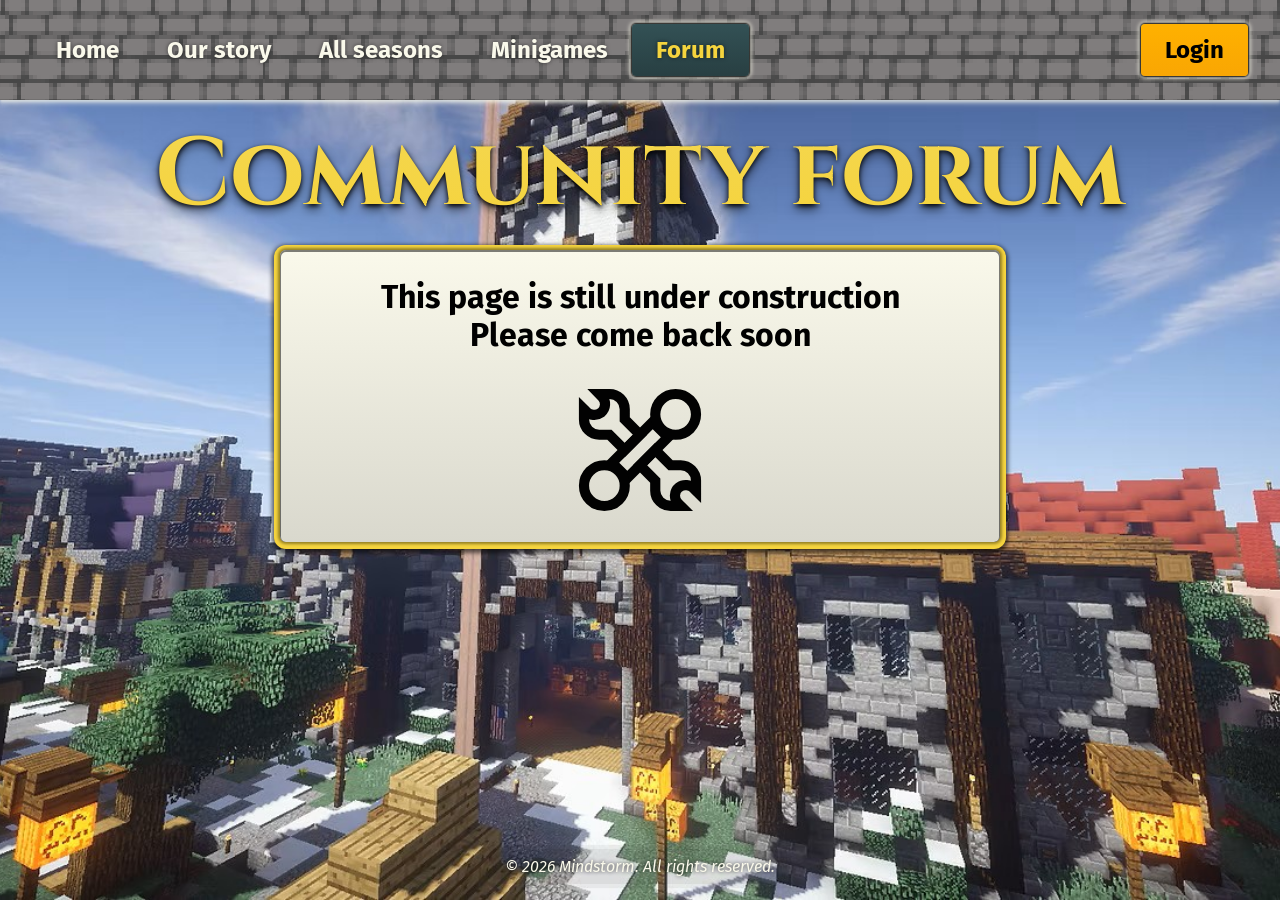
<file: frontend/forum.html>
<!DOCTYPE html>
<html lang="en" class="fira-sans-regular flexed fill_space column">

<!--******************************
 ***                           ***
 ***        FORUM PAGE         ***
 ***                           ***
 ***************************** -->

<!-- HEAD HEAD HEAD -->
  <head>

    <!-- Page title -->
    <title>Mindstorm | Forum</title>	

    <!-- Viewport / character encoding -->
    <meta charset="UTF-8">
    <meta name="viewport" content="width=device-width, initial-scale=1.0">

    <!-- Site author -->
    <meta name="author" content="DARKminerKS">

    <!-- favicon -->
    <link rel="icon" type="image/x-icon" href="images/favicon.ico">

    <!-- External stylesheets -->
    <link rel="stylesheet" href="style_main.css">
    <link rel="stylesheet" href="style_mobile.css">

    <!-- Imported fonts -->
    <!-- Press start 20 (Pixel Text) | Basic (Std text, thicker) | Mozilla text (basic text, thinner) | Story script (cursive-ish, nice look) -->
    <link rel="preconnect" href="https://fonts.googleapis.com">
    <link rel="preconnect" href="https://fonts.gstatic.com" crossorigin>
    <link href="https://fonts.googleapis.com/css2?family=Basic&family=Cinzel:wght@400..900&family=Fira+Sans:wght@100;400;700&family=Press+Start+2P&family=Story+Script&display=swap" rel="stylesheet">

  </head>
<!-- /HEAD /HEAD /HEAD -->

<!-- BODY BODY BODY --> 
  <body id="forum" class="flexed column fill_space"> <!-- ID'D -->

    <!-- BACKGROUND ELEMENTS -->
    <div id="page_bcg_1" class="page_background fill_space no_space"></div> <!-- starts visible --> <!-- ID'D -->
    <div id="page_bcg_2" class="page_background fill_space no_space"></div> <!-- starts hidden --> <!-- ID'D -->

    <!-- HEADER HEADER HEADER -->
    <header class="flexed">

      <!-- SERVER STATUS ICON | online = green circle | offline = red circle -->
      <p>Server Status <span id="server_status_icon"></span></p> <!-- ID'D -->

      <!-- NAV ELEMENT -->
      <nav>

        <!-- NAV BAR-->
        <ul id="navbar_list"> <!-- ID'D -->

        </ul>
        <!-- /NAV BAR -->

      </nav>
      <!-- /NAV ELEMENT -->

      <!-- NAV TITLE ELEMENT | Only visible UNDER 960px screen width -->
      <div class="nav_title yellow_gradient_txt centered column">
        <h1 class="no_space centered_text cinzel-bold">Mindstorm</h1>
        <h2 class="no_space centered_text">A minecraft community</h2>
      </div>

      <!-- NAV TOGGLE BUTTON | Only visible UNDER 960px screen width -->
      <button class="nav_toggle" aria-expanded="false" aria-controls="navbar_list">☰</button>

    </header>
    <!-- /HEADER /HEADER /HEADER -->


    <!-- MAIN MAIN MAIN -->
    <main class="flexed column flexStart_centered">


      <!-- MAIN TITLE ELEMENT -->
      <div class="main_title yellow_gradient_txt column flexed">
        <h1 class="no_space centered_text cinzel-bold">Community forum</h1>
      </div>   


      <!-- MAIN PAGE ELEMENT | CONTAINS FORUM STUFF -->
      <div class="wrapper_outer flexed centered column max_720" id="forum_wrapper_out">

        <p class="fira-sans-bold no_space">This page is still under construction<br>Please come back soon</p>
        
        <svg xmlns="http://www.w3.org/2000/svg" width="128px" height="128px" viewBox="0 0 24 24" id="Layer_1" data-name="Layer 1"><defs><style>.cls-1{fill:none;stroke:#020202;stroke-miterlimit:10;stroke-width:1.91px;}</style></defs><rect class="cls-1" x="6.6" y="9.98" width="10.8" height="4.05" transform="translate(-4.97 12) rotate(-45)"/><circle class="cls-1" cx="18.68" cy="5.32" r="3.82"/><circle class="cls-1" cx="5.32" cy="18.68" r="3.82"/><path class="cls-1" d="M12,9.14,9.14,12,6.27,9.14H4.36A2.87,2.87,0,0,1,1.5,6.27V4.36l.4.4A2.1,2.1,0,0,0,4.69,5a2,2,0,0,0,.15-3L4.36,1.5H6.27A2.87,2.87,0,0,1,9.14,4.36V6.27Z"/><path class="cls-1" d="M19.64,14.86a2.87,2.87,0,0,1,2.86,2.87v1.91l-.4-.4A2.1,2.1,0,0,0,19.31,19a2,2,0,0,0-.15,3l.48.48H17.73a2.87,2.87,0,0,1-2.87-2.86V17.73L12,14.86,14.86,12l2.87,2.86Z"/></svg>

      </div>


    </main>
    <!-- /MAIN /MAIN /MAIN -->



    <footer class="flexed centered offWhite_text">
      <p>© 2026 Mindstorm. All rights reserved.</p>
    </footer>

    <!-- ALL SCRIPTS -->
    <script type="module" src="script_main.js"></script>
    <script src="https://mcapi.us/scripts/minecraft.min.js"></script>

  </body>
<!-- /BODY /BODY /BODY -->

</html>
</file>
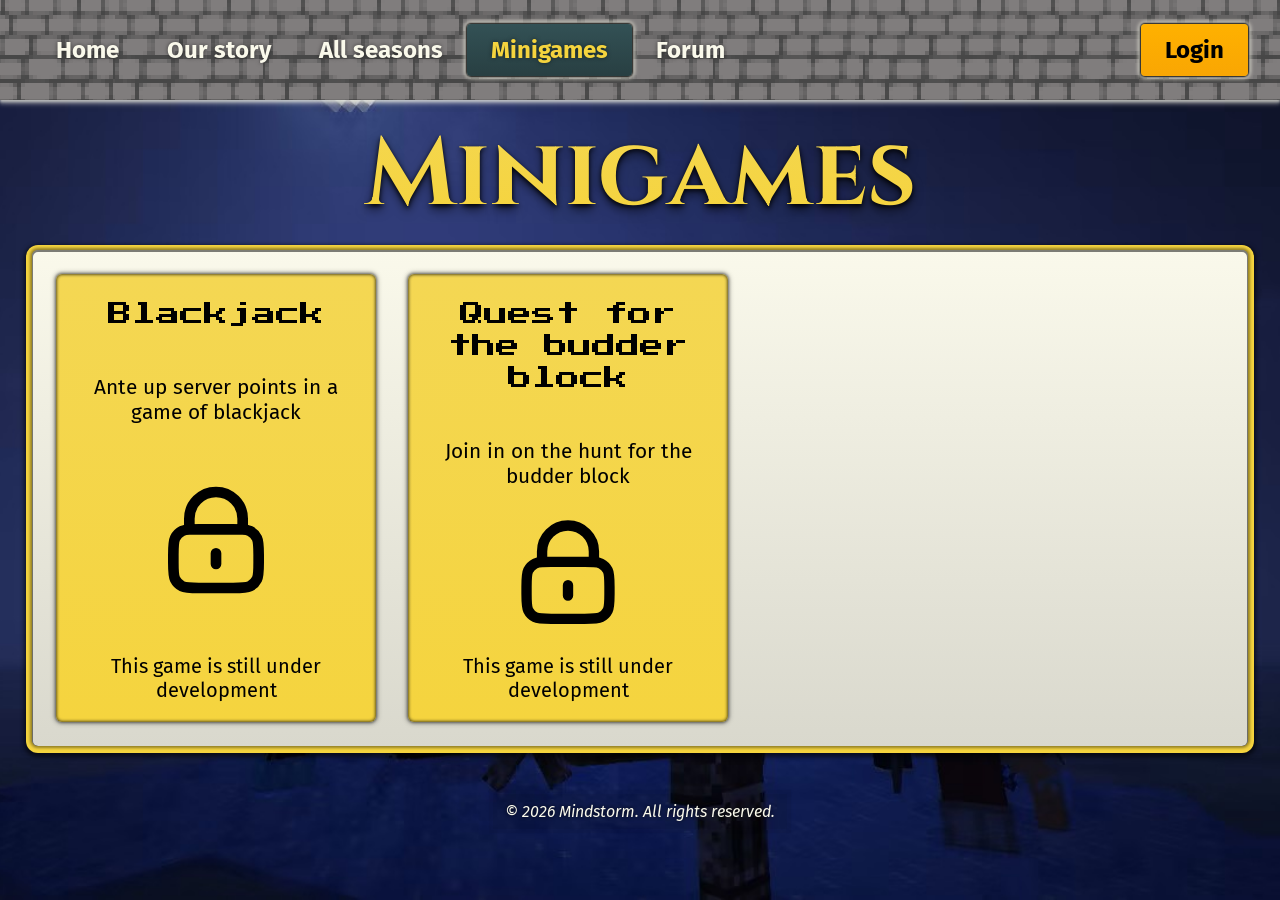
<file: frontend/games.html>
<!DOCTYPE html>
<html lang="en" class="fira-sans-regular flexed fill_space column">

<!--******************************
 ***                           ***
 ***      MINIGAMES PAGE       ***
 ***                           ***
 ***************************** -->

<!-- HEAD HEAD HEAD -->
  <head>

    <!-- Page title -->
    <title>Mindstorm | Minigames</title>	

    <!-- Viewport / character encoding -->
    <meta charset="UTF-8">
    <meta name="viewport" content="width=device-width, initial-scale=1.0">

    <!-- Site author -->
    <meta name="author" content="DARKminerKS">

    <!-- favicon -->
    <link rel="icon" type="image/x-icon" href="images/favicon.ico">

    <!-- External stylesheets -->
    <link rel="stylesheet" href="style_main.css">
    <link rel="stylesheet" href="style_mobile.css">

    <!-- Imported fonts -->
    <!-- Press start 20 (Pixel Text) | Basic (Std text, thicker) | Mozilla text (basic text, thinner) | Story script (cursive-ish, nice look) -->
    <link rel="preconnect" href="https://fonts.googleapis.com">
    <link rel="preconnect" href="https://fonts.gstatic.com" crossorigin>
    <link href="https://fonts.googleapis.com/css2?family=Basic&family=Cinzel:wght@400..900&family=Fira+Sans:wght@100;400;700&family=Press+Start+2P&family=Story+Script&display=swap" rel="stylesheet">

  </head>
<!-- /HEAD /HEAD /HEAD -->

<!-- BODY BODY BODY --> 
  <body id="games" class="flexed fill_space column"> <!-- ID'D -->

    <!-- BACKGROUND ELEMENTS -->
    <div id="page_bcg_1" class="page_background fill_space no_space"></div> <!-- starts visible --> <!-- ID'D -->
    <div id="page_bcg_2" class="page_background fill_space no_space"></div> <!-- starts hidden --> <!-- ID'D -->

    <!-- HEADER HEADER HEADER -->
    <header class="flexed">

      <!-- SERVER STATUS ICON | online = green circle | offline = red circle -->
      <p>Server Status <span id="server_status_icon"></span></p> <!-- ID'D -->

      <!-- NAV ELEMENT -->
      <nav>

        <!-- NAV BAR-->
        <ul id="navbar_list"> <!-- ID'D -->

        </ul>
        <!-- /NAV BAR -->

      </nav>
      <!-- /NAV ELEMENT -->

      <!-- NAV TITLE ELEMENT | Only visible UNDER 960px screen width -->
      <div class="nav_title yellow_gradient_txt centered column">
        <h1 class="no_space centered_text cinzel-bold">Mindstorm</h1>
        <h2 class="no_space centered_text">A minecraft community</h2>
      </div>

      <!-- NAV TOGGLE BUTTON | Only visible UNDER 960px screen width -->
      <button class="nav_toggle" aria-expanded="false" aria-controls="navbar_list">☰</button>

    </header>
    <!-- /HEADER /HEADER /HEADER -->


    <!-- MAIN MAIN MAIN -->
    <main class="flexed column">

      <!-- MAIN TITLE ELEMENT -->
      <div class="main_title yellow_gradient_txt column flexed">
        <h1 class="no_space centered_text cinzel-bold">Minigames</h1>
      </div>    

      <!-- MAIN PAGE ELEMENT | CONTAINS MINIGAMES -->
      <div class="wrapper_outer flexed flexStart_centered max_1280" id="games_list_wrapper">


      </div>


      <!-- GAME POPOUT WRAPPER -->
      <div id="game_popout_wrapper">

        <button id="close_minigame_button" type="button"></button>

      </div>



    </main>
    <!-- /MAIN /MAIN /MAIN -->



    <footer class="flexed centered offWhite_text">
      <p>© 2026 Mindstorm. All rights reserved.</p>
    </footer>

    <!-- ALL SCRIPTS -->
    <script type="module" src="script_main.js"></script>
    <script src="https://mcapi.us/scripts/minecraft.min.js"></script>
    <script type="module" src="script_minigames.js" defer></script>

  </body>
<!-- /BODY /BODY /BODY -->

</html>
</file>
<file: frontend/style_main.css>
/***********************************
***                              ***
***      MAIN STYLES SHEET       ***
***                              ***
***********************************/

  html, body {
    height: auto;

    overflow-x: hidden;
    overflow-y: auto;

    padding: 0;
    margin: 0;

    font-size: 1rem; /* overall default font size */
  }

  button {
    padding: 0;
    margin: 0;

    font: inherit;
    color: inherit;
  }

/*** END MAIN STYLES ***/

/****************************************************************************************************/

/************************************
***                               ***
***  *** BACKGROUND ELEMENTS ***  ***
***                               ***
************************************/

  /*** background element class ***/
  .page_background {
    position: fixed;
    top: 0;
    left: 0;

    overflow: hidden;

    background-position: center;
    background-repeat: no-repeat;
    background-size: cover;

    transition: opacity 1.5s ease;
  }
  #page_bcg_1 {
    z-index: -2;
    opacity: 1;
  }
  #page_bcg_2 {
    z-index: -1;
    opacity: 0;
  }
  /*** if a background is faded use this ***/
  .page_fader {
    background: rgba(0, 0, 0, 0.6);

    position: fixed;
    top: 0;
    left: 0;

    z-index: 400;

    overflow: hidden;
  }

/*** END BACKGROUND ELEMENTS ***/

/****************************************************************************************************/

/************************************
***                               ***
***    *** HEADER ELEMENTS ***    ***
***                               ***
************************************/

  /*** button to toggle the nav bar ***/
  .nav_toggle {
    display: none;
  }

  /*** title element wrapper on the nav bar ***/
  .nav_title {
    display: none;
  }

  /*** entire header wrap ***/
  header {
    width: 100%;
    height: 100px;

    z-index: 1000;

    position: fixed;
    top: 0;
    left: 0;

    background-image: url('images/nav_background.gif');
    background-position: center;
    background-size: auto 150%;

    background-color: #545454;
    box-shadow: 0 2px 2px rgb(250, 249, 235, 0.5),
                0 4px 3px rgb(250, 249, 235, 0.3),
                0 6px 4px rgb(250, 249, 235, 0.1);

    align-items: center;
    justify-content: space-between;

    box-sizing: border-box;

    padding: 0 2rem;
  }

  /*** server status ***/
  header p {
    position: relative;

    padding: 0.75rem 1.5rem;
    margin: 0;
  }

  /*** login link element | inside of nav ul ***/
  .login_link {
    margin-left: auto;

    background: linear-gradient(to bottom, #ffb100, #f9A603);

    border-radius: 4px;

    box-shadow: 0 0 2px 1px black,
                0 0 4px 2px #faf9eb;
    ;
  }
  .login_link a {
    color: black;

    text-shadow: none;
  }

  /*** nav wrapper ***/
  nav  {
    display: flex;
    position: static;
    transform: none;

    width: 100%;

    padding: 0 0 0 2rem;
    margin: 0;

    list-style-type: none; 
  }

  /*** nav bar list ***/
  nav ul {
    box-sizing: border-box;
    padding: 0;
    margin: 0;

    list-style-type: none;

    display: flex;
    width: 100%;
  }

  /*** nav bar item wraps ***/
  nav ul li {
    box-sizing: border-box;
  }

  /*** text / link elements inside nav ***/
  header a {
    display: block;

    box-sizing: border-box;

    font-size: 1.5rem;

    padding: 0.75rem 1.5rem;
    text-shadow: 0 0 16px black;
  }

  /*** all font colors on the header ***/
  header a, header p {
    color: #faf9eb;

    text-shadow: 0 0 4px rgba(0, 0, 0, 0.5);

    font-weight: bold;

    white-space: nowrap;

    text-decoration: none;
  }
  /* hovered links */
  nav ul li a:hover {
    color: #f5d43e;
  }
  /* for current links */
  nav ul li a.active_link { 
    color: #f5d43e;

    background: linear-gradient(to bottom, #335155, #283f42);

    border-radius: 4px;

    box-shadow: 0 0 2px 1px black,
                0 0 4px 2px #faf9eb;
  }

/*** END HEADER ELEMENTS ***/

/****************************************************************************************************/

/************************************
***                               ***
***     *** MAIN ELEMENTS ***     ***
***                               ***
************************************/

  main {
    padding: 100px 2rem 0 2rem;
  }

  /*** title element wrapper | visible over 960px ***/
  .main_title {
    padding: 2rem 0 0 0;

    filter: drop-shadow(0 2px 2px rgba(0,0,0,0.9))
            drop-shadow(0 4px 4px rgba(0,0,0,0.5));

    white-space: nowrap;
  }
  /*** main title tile ***/
  .main_title h1 {
    font-size: 7rem;

    margin-block: 0;

    line-height: 0.9;
  }
  /*** main title sub title ***/
  .main_title h2 {
    font-size: 3rem;

    margin-block: 0;
  }

  /*** the center label ***/
  .center_label {
    text-align: center;

    width: auto;

    font-weight: bold;

    padding: 0.5rem 2rem;

    border: 1px solid black;

    text-shadow: 0 1px 3px rgba(0, 0, 0, 1);

    border-radius: inherit;

    font-size: 1.75rem;

    overflow: hidden;

    white-space: nowrap;
  }

  /*** wrap for server info items ***/
  #server_status_wrap {
    padding: 0 0 0 4px;
  }

  /*** server info items ***/
  .server_status_item {
    padding: 0 8px;
    margin: 0;

    line-height: 1;

    font-size: 1.5rem;

    white-space: nowrap;

    font-weight: 500;
  }

  /*** the last updated text ***/
  #last_updated {
    padding: 1rem 0;
    margin: 0;

    font-size: 0.75rem;
  }

  /*** the entire wrapper for server details ***/
  #server_details_wrap {
    height: 180px;
  }

  /*** all wrappers inside index ***/
  main .wrapper {
    line-height: 0;
  }

  /*** server images ***/
  main .wrapper_inner img {
    border-right: 1px solid black;
  }

  /*** current player/announcement lists on index ***/
  .player_list, #announcement_list {
    padding: 0 1rem 2rem 1rem;
    margin: 0;

    font-size: 1.25rem;

    list-style-type: none;
  }

  /*** current player list on index ***/
  .player_list {
    user-select: none;

    display: flex;

    padding: 1rem;
    margin: 0 0 1rem 0;
    box-sizing: border-box;

    flex-wrap: wrap;

    gap: 1rem;

    width: 90%;

    border-radius: inherit;
  }

  .player_list li {
    display: flex;

    justify-content: center;
    align-items: center;

    padding: 8px;

    border-radius: inherit;

    box-shadow: 0 0 1px 2px rgba(0, 0, 0, 0.5),
                0 0 2px 4px rgba(0, 0, 0, 0.1);    
  }

  .player_list li p {

    margin: 0;
    padding: 0 0 0 1rem;
    color: black;

  }
  /*** players actual face image ***/
  .mc-face {
    aspect-ratio: 1 / 1;

    box-shadow: 0 0 1px 1px rgba(0, 0, 0, 0.4),
                0 0 2px 2px rgba(0, 0, 0, 0.1);
  }

  #announcements_wrap p {
    color: #f4d753;

    display: flex;

    justify-content: center;
    align-items: center;
  }
  .announcement {
    padding: 0 0 1rem 0;
    margin: 0;
  }
  .announcement a:link, .announcement a:visited {
    color: #f4d753;
    text-decoration: none;
  }
  .announcement a:hover {
    text-decoration: underline;
  }
  #player_count_meter {
    width: 80%;
    height: 1rem;

    margin: 0;
    padding: 0 0 0 8px;
  }
  
  main meter::-webkit-meter-optimum-value {
    background: #4caf50;
  }

  main meter::-webkit-meter-bar {
    background: #545454;
  }

/*** END MAIN ELEMENTS ***/

/****************************************************************************************************/

/************************************
***                               ***
***   *** SERVER ABOUT STUFF ***  ***
***                               ***
************************************/

  #about_socials {
    margin: 48px 0 0 0;
    padding: 0 1rem;
    flex-wrap: wrap;
  }

  #about_socials img, #about_socials svg {
    border: none;
    padding-left: 1rem;
  }
  #about_socials a {
    font-size: 1.5rem;
    padding: 1.5rem 0;
  }
  #about_socials a:link, #about_socials a:visited {
    text-decoration: none;
    color: black;
  }
  #about_socials a:hover {
    text-decoration: underline;
  }

  .about_subtitle {
    text-align: left;
    padding: 1rem;
    font-size: 2.25rem;
    width: 100%;
    box-sizing: border-box;
    border-radius: inherit;
    flex: 1;
    margin: 0;
  }
  .about_text {
    margin: 0;
    padding: 1rem 2rem;
    font-size: 2rem;
    text-indent: 2rem;
  }

  .staff_wrapper {
    display: flex;
    width: auto;
    justify-content: center;
    align-items: center;
    flex-direction: column;
    padding: 1rem;
    background: linear-gradient(to bottom, #f4d753, #f5d43e);
    border-radius: inherit;
    box-shadow: 0 0 3px 2px rgba(0, 0, 0, 0.4),
            inset 0 0 0 1px rgba(0, 0, 0, 1);
  }
  .staff_wrapper img {
    padding: 0;
    margin: 0;
    box-shadow: 0 0 3px 2px rgba(0, 0, 0, 0.4),
          inset 0 0 0 1px rgba(0, 0, 0, 1);
  }
  .staff_wrapper p {
    padding: 16px 8px;
    margin: 0;
    font-size: 1.25rem;
    letter-spacing: 0px;
    white-space: wrap;
    overflow: hidden;
  }
  #about_staffWrap {
    gap: 2rem;
    flex-wrap: wrap;
    padding: 2rem;
    margin: 0 1rem 1rem 1rem;
    box-sizing: border-box;
  }
  #about_modWrap {
    gap: 2rem;
    flex-wrap: wrap;
    padding: 2rem;
    margin: 0 1rem 1rem 1rem;
    box-sizing: border-box;
  }
  #about_staffWrapOuter {
    padding: 0 1rem;
    margin: 1rem auto;
    box-sizing: border-box;
  }
  #about_staffWrapOuter h2, #about_modsWrapOuter h2 {
    text-align: center;
  }
  #about_modsWrapOuter {
    padding: 0 1rem;
    margin: 0 auto 1rem 0;
    box-sizing: border-box;
  }

/*** END SERVER ABOUT STUFF ***/

/****************************************************************************************************/

/************************************
***                               ***
*** *** SERVER SEASONS STUFF ***  ***
***                               ***
************************************/

  /* seasons list on the seasons page */
  #server_seasons_list {
    margin: 0;
    padding: 2rem 0;

    list-style-type: none;

    display: flex;

    flex-wrap: wrap;

    align-items: flex-start;
    justify-content: center;

    gap: 2rem;
  }

  #server_seasons {
    position: relative;
    overflow: visible;
  }

  /* wrappers of each season */
  .season_wrap {
    display: flex;

    justify-content: flex-start;
    align-items: center;
    flex-direction: column;
    text-align: center;

    width: 320px;

    aspect-ratio: 5 / 7;

    background-size: cover;
    background-position: center;

    box-shadow: 0 0 3px 2px rgba(0, 0, 0, 0.4),
              inset 0 0 0 1px rgba(0, 0, 0, 1);

    border-radius: 4px;

    padding: 1rem 2rem;

    box-sizing: border-box;
  }
  .season_wrap:hover {
    animation: hover_grow 0.2s forwards;
  }

  /*** text content inside of each season wrapper ***/
  .season_wrap p {
    margin: 0;
    padding: 0;

    text-shadow: 0 0 12px black;
  }

  /*** outter wrapper for clicked season detail ***/
  #season_expanded_wrapper_out {
    max-height: calc(100vh - 150px);

    box-shadow: 0 0 3px 2px rgba(0, 0, 0, 0.4),
                inset 0 0 0 1px rgba(0, 0, 0, 1);

    width: calc(100% - 4rem);
    height: auto;

    left: 50%;
    top: 125px;

    padding: 0;

    transform: translate(-50%, 0);

    position: fixed;

    z-index: 1000;

    box-sizing: border-box;

    border-radius: inherit;
  }

  /*** inner wrapper for clicked season ***/
  #season_expanded_wrapper_in {
    height: auto;

    box-sizing: border-box;

    border: 1px solid black;

    margin: 0;
    padding: 50px 1rem 2rem 1rem;

    overflow-y: auto;
    overflow-x: hidden;

    border-radius: inherit;
  }

  /* Chrome, Edge, Safari */
  #season_expanded_wrapper_in::-webkit-scrollbar {
    width: 16px;
  }

  /* draggable scrollbar */
  #season_expanded_wrapper_in::-webkit-scrollbar-thumb {
    border-radius: 0 4px 4px 0;

    background: #666;
  }

  /* scrollbar track */
  #season_expanded_wrapper_in::-webkit-scrollbar-track {
    background: #222;
  }


  /*** normal text content inside the wrapper ***/
  #season_expanded_wrapper_out p {
    font-size: 2rem;

    color: #faf9eb;

    margin: 0;
    padding: 1rem;

    box-shadow: 0 0 3px 2px rgba(0, 0, 0, 0.4),
                inset 0 0 0 1px rgba(0, 0, 0, 1);
  }

  .current_season_title {
    text-align: center;

    width: auto;

    font-weight: bold;

    padding: 0.5rem 2rem;

    border: 1px solid black;

    text-shadow: 0 1px 3px rgba(0, 0, 0, 1);

    border-radius: inherit;

    font-size: 2.25rem;

    overflow: hidden;

    white-space: wrap;
  }

  .current_season_details_wrapper {
    width: 100%;

    box-shadow: 0 0 3px 2px rgba(0, 0, 0, 0.4),
                inset 0 0 0 1px rgba(0, 0, 0, 1);

    padding: 1rem;

    border-radius: inherit;

    box-sizing: border-box;  

    overflow: hidden;

    flex-wrap: wrap;

    gap: 1rem;
  }

  #seasons .current_seasonDetails_titles {
    font-size: 2rem;

    width: auto;

    margin: 1rem auto 1rem 0;

    border-radius: inherit;

    text-align: center;

    padding: 0.5rem 2rem;

    text-shadow: 0 0 4px rgba(0, 0, 0, 0.8);

    box-shadow: 0 0 3px 2px rgba(0, 0, 0, 0.4),
            inset 0 0 0 1px rgba(0, 0, 0, 1);
  }

  .current_seasonDetails_listDetails {
    border-radius: inherit;
    padding: 0 1rem;
    margin: 0 0 0 1rem;
    color: black;
  }

  .current_seasonDetails_listTitles {
    font-size: 1.5rem;

    width: auto;

    white-space: nowrap;

    margin: 0;

    border-radius: inherit;

    text-align: center;

    padding: 1rem; 

    box-shadow: 0 0 3px 2px rgba(0, 0, 0, 0.4),
                inset 0 0 0 1px rgba(0, 0, 0, 1);
  }

  #current_season_title {
    width: auto;
  }

  #current_season_wrapper_inner {

    padding: 0 1rem 1rem 1rem;

  } 

  .current_players_wrapper {
    display: flex;
    width: auto;
    justify-content: center;
    align-items: center;
    flex-direction: column;
    padding: 1rem;
    border-radius: inherit;
    box-shadow: 0 0 3px 2px rgba(0, 0, 0, 0.4),
            inset 0 0 0 1px rgba(0, 0, 0, 1);
  }

  .current_players_wrapper img {
    padding: 0;
    margin: 0;
    box-shadow: 0 0 3px 2px rgba(0, 0, 0, 0.4),
          inset 0 0 0 1px rgba(0, 0, 0, 1);
    max-width: 128px;
  }
  .current_players_wrapper p {
    padding: 0 8px 16px 8px;
    margin: 0;
    font-size: 0.8rem;
    letter-spacing: 0px;
    white-space: wrap;
    overflow: hidden;
  }


  #seasons .members_title {
    text-align: center;

    padding: 1rem;

    font-size: 2rem;

    margin: 2rem 0 0 0;
  }

  /*** season deetail player list ***/
  #season_expanded_wrapper_in ul {
    list-style-type: none;

    display: flex;
    flex-wrap: wrap;

    gap: 2rem;
    line-height: 1rem;

    box-sizing: border-box;

    padding: 1rem;
    margin: 0;

    box-shadow:   inset 0 0 1px rgba(255,255,255,0.15),
                  inset 0 0 12px rgba(0,0,0,0.35),
                  inset 0 0 24px rgba(0,0,0,0.2),
                  0 0 5px rgba(0,0,0,1);
  }

  /*** season detail players list player wrappers ***/
  #season_expanded_wrapper_in ul li {
    padding: 4px;

    font-size: 1.25rem;
  }

  /*** season details button closer ***/
  #close_seasons {
    width: auto;
    height: auto;

    position: fixed;

    padding: 0 0.5rem;
    margin: 0;

    top: 1rem;
    right: 50%;

    transform: translateX(50%);
  }

  /*** season titles wrappers ***/
  .season_content {
    background: linear-gradient(to bottom, rgba(80, 127, 134, 1), rgba(51, 85, 73, 1));

    box-shadow: 0 0 3px 2px rgba(0, 0, 0, 0.4),
              inset 0 0 0 1px rgba(0, 0, 0, 1);

    border-radius: inherit;

    padding: 16px 12px;
  }

  .season_wrap .season_name {
    font-size: 1.5rem;
    font-weight: 600;
  }

  .season_wrap .season_date {
    font-size: 1.25rem;
    font-weight: 500;
  }

  .img_viewer {
    width: 100%;
    max-width: 960px;
    overflow: hidden;
    position: relative;

    box-sizing: border-box;

    margin: 48px auto 0;

    box-shadow: 0 0 3px 2px rgba(0, 0, 0, 0.4),
            0 1px 0 6px #f5d43e,
            0 3px 4px 8px rgba(0, 0, 0, 0.6),
            inset 0 1px 0 1px rgba(0, 0, 0, 0.5);
  }

  .img_track {
    display: flex;
    transition: transform 0.4s ease;

    width: auto;
    aspect-ratio: 16 / 9;

    padding: 0;
    margin: 0;
  }
  .slide {
    min-width: 100%;
    object-fit: fill;
  }
  .season_pictures_Btn {
    position: absolute;

    font-size: 1.5rem;

    padding: 0.5rem;

    top: 50%;
    transform: translateY(-50%);
    z-index: 400;
  }
  .btn_next {
    right: 4px;
  }
  .btn_prev {
    left: 4px;
  }

/*** END SERVER SEASONS STUFF ***/

/****************************************************************************************************/

/**************************************
***                                 ***
*** *** SERVER MINIGAMES STUFF ***  ***
***                                 ***
**************************************/

  #games main {
    height: auto;
  }
  #games_list_wrapper {
    gap: 2rem;
    flex-wrap: wrap;
    padding: 1.5rem;
    white-space: wrap;
  }
  .game_thumbnail_wrap {
    width: 320px;
    min-width: 320px;
    aspect-ratio: 5 / 7;

    border-radius: inherit;
    text-align: center;
    overflow: hidden;

    box-shadow:       0 0 3px 1px rgba(0, 0, 0, 0.5),
                    0 0 5px 2px rgba(0, 0, 0, 0.2),                      
              inset 0 0 3px 1px rgba(0, 0, 0, 0.6);
  }
  .game_thumbnail_wrap:hover {
    animation: hover_grow .2s forwards;
  }

  .game_thumbnail_wrap p {
    padding: 0 1rem;
  }

  .game_thumbnail_wrap svg {
    margin: auto 0;
  }
  .game_list_title {
    font-size: 1.5rem;
    line-height: 2rem;
  }
  .game_list_description {
    font-size: 1.3rem;
  }
  .game_locked_title {
    font-size: 1.25rem;
  }
  .minigame_play_button {
    width: 50%;
    margin-top: auto;
    margin-bottom: 1rem;

  }

  #game_popout_wrapper {

    position: absolute;

    z-index: 1000;

    width: 1280px;
    aspect-ratio: 16 / 9;

    top: 55%;
    left: 50%;

    background: black;

    display: none;

    animation: center_grow 0.5s forwards;

  }

  #close_minigame_button {
    padding: 0;
    margin: 0;

    aspect-ratio: 1 / 1;
  }

/*** END MINIGAMES STUFF ***/

/****************************************************************************************************/

/************************************
***                               ***
***   *** FORUM PAGE STUFF ***    ***
***                               ***
************************************/

  #forum main {
    height: 100%;
  }

  #forum_wrapper_out p {

    font-size: 2rem;

    text-align: center;

    padding: 1rem 0;

  }

  #forum_wrapper_out svg {
    padding: 1rem;
    margin: 0;
  }

/*** END FORUM STUFF ***/

/****************************************************************************************************/

/************************************
***                               ***
***  *** LOGIN/REGISTER STUFF *** ***
***                               ***
************************************/

  /*** PAGE WRAPPER TO LOGIN FORMS ***/
  #login main {
    height: 100%;
  }

  /*** WRAPPER TO THE LOGIN/REGISTER FORMS ***/
  #login_register {
    padding: 1rem 4rem;

    width: auto;
  }

  /*** login/create account title ***/
  .form_wrap h2 {
    font-size: 2rem;

    padding: 0 0 2rem 0;
  }

  .form_wrap h3 {
    font-size: 1.5rem;

    padding: 0 0 2rem 0;
  }

  .form_wrap input {
    height: 24px;
    padding: 4px;

    margin: 4px 0;
  }

  .form_wrap button {
    margin: 1rem auto;

    padding: 0 2rem;

    height: 24px;

    width: auto;
  }

  .form_wrap p {
    text-align: center;

    font-size: 1rem;

    padding: 0;

    margin: 1rem 0 0 0;
  }

  /*** wrapper for the passwords ***/
  .password_wrap {
    width: 100%;
    margin: 4px 0;
    padding: 0;

    display: flex;
  }

  .password_wrap input {
    margin: 0;

    flex: 1;
  }

  .password_wrap button {
    font-size: 0.75rem;

    padding: 0 4px;
    margin: 0;

    width: auto;
    height: 100%;
  }

  /*** wrapper for the login/create/reset page to notify the user ***/
  #login_popup_wrapper {
    position: absolute;

    z-index: 500;

    width: auto;

    padding-top: 50px;

    animation: fadeIn 0.5s forwards;
  }

  #login_popup_wrapper button {
    position: absolute;

    right: 1rem;
    top: 1rem;

    width: 32px;
    aspect-ratio: 1 / 1;
  }

/*** END LOGIN / REGISTER STUFF ***/ 

/****************************************************************************************************/

/************************************
***                               ***
***   *** ACCOUNT PAGE STUFF ***  ***
***                               ***
************************************/

  /*** PAGE WRAPPER TO USERS ACCOUNT ***/
  #account main {
    height: 100%;
  }

  #account_details {
    position: relative;
  }

  #account_details_wrap_out {
    flex-wrap: wrap;
    padding: 1rem;
    gap: 1rem;
  }

  #account_details_wrap_in {
    flex: 1;
    min-width: 256px;
  }

  #account_details_wrap_in select {
    flex: 1;
    margin: 0;
    padding: 1rem;
    font-size: 1.25rem;
    border: none;
  }
  #account_details_wrap_in select option {
    color: black;
  }

  #account_page_buttonWrap {
    margin-top: 1rem;
  }

  #account_page_buttonWrap button {
    font-size: 1rem;
    padding: 1rem 1.5rem;
    margin: 1rem;
  }

  #account_details p {
    margin: 0;
    padding: 1rem;
    flex: 1;
    font-size: 1.25rem;
    flex-wrap: nowrap;
    white-space: nowrap;
  }

  .account_info_pretext {

  }
  .account_info_posttext {
    margin-left: 8px;
  }

  #account_details_wrap_out img {
    width: 100%;
    max-width: 256px;
    border-radius: inherit;

    margin: auto;

    padding: 0.5rem;
    background: linear-gradient(to bottom, #f4d753, #f5d43e);
    box-shadow:       0 0 3px 1px rgba(0, 0, 0, 0.5),
                      0 0 5px 2px rgba(0, 0, 0, 0.2),                      
                inset 0 0 3px 1px rgba(0, 0, 0, 0.6);
  }

/*** END ACCOUNT PAGE STUFF ***/ 

/****************************************************************************************************/

/************************************
***                               ***
***    *** FOOTER ELEMENTS ***    ***
***                               ***
************************************/

footer {
  padding: 0;

  position: relative;

  z-index: 900;

  bottom: 0;
}

footer p {
  text-shadow: 0 0 4px rgba(0, 0, 0, 0.8);

  font-style: italic;

  padding: 8px 12px;

  background: rgba(0, 0, 0, 0.1);

  box-shadow: 0 0 1px 4px rgba(0, 0, 0, 0.05);
}

/*** END FOOTER ELEMENTS ***/

/****************************************************************************************************/

/************************************
***                               ***
***    *** IMPORTED FONTS ***     ***
***                               ***
************************************/

  /* PIXEL BLOCK LETTERS */
  .press-start-2p-regular {
    font-family: "Press Start 2P", system-ui;
    font-weight: 400;
    font-style: normal;
  }
  /* HEADING TEXT */
  .basic-regular {
    font-family: "Basic", sans-serif;
    font-weight: 400;
    font-style: normal;
  }
  /* FANCY LOOKING FONT */
  .story-script-regular {
    font-family: "Story Script", sans-serif;
    font-weight: 400;
    font-style: normal;
  }
  /* NORMAL FONT | THIN */
  .fira-sans-thin {
    font-family: "Fira Sans", sans-serif;
    font-weight: 100;
    font-style: normal;
  }
  /* NORMAL FONT | REGULAR */ /* STANDARD SITE TEXT */
  .fira-sans-regular {
    font-family: "Fira Sans", sans-serif;
    font-weight: 400;
    font-style: normal;
  }
  /* NORMAL FONT | BOLD */
  .fira-sans-bold {
    font-family: "Fira Sans", sans-serif;
    font-weight: 700;
    font-style: normal;
  }
  /* stylistic font | BOLD */
  .cinzel-bold {
    font-family: "Cinzel", serif;
    font-optical-sizing: auto;
    font-weight: 700;
    font-style: normal;
  }

/*** END IMPORTED FONTS ***/

/****************************************************************************************************/

/************************************
***                               ***
***    *** GLOBAL CLASSES ***     ***
***                               ***
************************************/
  .green_gradient_bcg {
    background: linear-gradient(to bottom, rgba(80, 127, 134, 1), rgba(51, 85, 73, 1)); 
  }
  .gray_gradient_bcg {
    background: linear-gradient(to bottom, #faf9eb, #d9d8cd); 
  }
  .grayer_gradient_bcg {
    background: linear-gradient(to bottom, #949494, #7a7a7a); 
  }
  .yellow_gradient_bcg {
    background: linear-gradient(to bottom, #f4d753, #f5d43e);
  }
  .hidden {
    display: none;
  }
  .column {
    flex-direction: column;
  }
  .display {
    display: flex;
  }
  .list_spacer {
    width: 80%;
    border-bottom: 1px solid currentColor;
    line-height: 1;

    padding: 0;

    margin: 0 auto 1rem auto;
  }
  .border_box {
    box-sizing: border-box;
  }
  .invisible {
    opacity: 0;
  }
  .fade_in_1s {
    animation: fadeIn 1s forwards;
  }
  .hoverGrow {
    animation: hover_grow 0.2s forwards;
  }

  .owner_class {
    background: linear-gradient(to bottom, #f4d753, #f5d43e);
  }
  .moderator_class {
    background: linear-gradient(to bottom, #306D29, #275a21);
  }
  .standard_class {
    background: linear-gradient(to bottom, #a0a0a0, #8d8d8d);
  }
  .disclaimer {
    font-size: 1.75rem;
    padding: 0 0 1rem 0;
    margin: 0;
  }

  /****************************************************************************************************/

  /*** POSITIONING ***/
    .centered {
      justify-content: center;
      align-items: center;
    }
    .centered_spaceEvenly {
      justify-content: space-evenly;
      align-items: center;  
    }
    .left_centered {
      justify-content: center;
      align-items: flex-start;
    }
    .left_spaceEvenly {
      justify-content: space-evenly;
      align-items: flex-start;
    }
    .left_flexStart {
      justify-content: flex-start;
      align-items: flex-start;
    }
    .flexStart_centered {
      justify-content: flex-start;
      align-items: center;
    }
    .flexEnd_centered {
      justify-content: flex-end;
      align-items: center;
    }
  /*** END POSITIONING ***/

  /****************************************************************************************************/

  /*** SPACING STUFF ***/
    .flexed {
      display: flex;
    }
    .fill_space {
      width: 100%;
      height: 100%;
    }
    .no_space {
      margin: 0;
      padding: 0;
    }
    .square {
      aspect-ratio: 1 / 1;
    }
  /*** END SPACING STUFF ***/

  /****************************************************************************************************/

  /*** ALL TEXT STUFF ***/
    .centered_text {
      text-align: center;
    }
    .underline_text {
      text-decoration: underline;
    }
  /*** END ALL TEXT STUFF ***/

  /****************************************************************************************************/

  /*** COLORS ***/
    .red {
      color: red;
    }
    .green {
      color: green;
    }
    .yellow {
      color: #f5d43e;
    }
    .offWhite_text {
      color: #faf9eb;
    }
    .yellow_gradient_txt {
      background: linear-gradient(to bottom, #f4d753, #f5d43e);

      -webkit-background-clip: text;
      background-clip: text;

      -webkit-text-fill-color: transparent;
        color: transparent;
    }  
  /*** END COLORS ***/

  /****************************************************************************************************/

  /*** MAX-WIDTHS ***/
    .max_720 {
      max-width: 720px;
    }
    .max_1280 {
      max-width: 1280px;
    }
  /*** END MAX-WIDTHS ***/

  /****************************************************************************************************/

  /*** ALL WRAPPERS ***/
    
    .wrapper_outer {  /*** OUTER SIDE OF MAIN WRAPPERS ***/
      width: 100%;

      margin: 2rem auto;

      box-shadow: 0 0 3px 2px rgba(0, 0, 0, 0.4),
                  0 1px 0 6px #f5d43e,
                  0 3px 4px 8px rgba(0, 0, 0, 0.6),
                  inset 0 1px 0 1px rgba(0, 0, 0, 0.5);

      background: linear-gradient(to bottom, #faf9eb, #d9d8cd);

      padding: 0.75rem;

      border-radius: 6px;

      box-sizing: border-box;
    }

    .wrapper_inner {  /*** INNER SIDE OF MAIN WRAPPERS ***/
      width: 100%;

      margin: 0;

      box-shadow: 0 0 3px 2px rgba(0, 0, 0, 0.4),
                  inset 0 0 0 1px rgba(0, 0, 0, 1);

      padding: 1px;

      border-radius: inherit;

      box-sizing: border-box;  

      overflow: hidden;
    }    

    .wrapper {  /*** STANDARD WRAPPER TO USE ***/
      flex: 1;

      align-self: stretch;

      border-radius: inherit;

      box-sizing: border-box;
    }
  /*** END ALL WRAPPERS ***/

  /****************************************************************************************************/

  /*** THE SERVERS ICON IMAGE ***/ 
    .server_icon {
      display: block;

      width: auto;
      height: 100%;
      aspect-ratio: 1 / 1;

      object-fit: contain;

      border-top-left-radius: inherit;
      border-bottom-left-radius: inherit;
      border-top-right-radius: 0;
      border-bottom-right-radius: 0;

      box-sizing: border-box;
    }

/*** END GLOBAL CLASSES ***/

/****************************************************************************************************/

/************************************
***                               ***
***    *** GLOBAL KEYFRAMES ***   ***
***                               ***
************************************/

  /*** Grows the element down from the top ***/
  @keyframes growDown {
    from {
      transform: scaleY(0);
      opacity: 0;
    }

    to {
      transform: scaleY(1);
      opacity: 1;
    }
  }
  @keyframes hover_grow {
    from {
      transform: scale(1);
    }
    to {
      transform: scale(1.05);
      box-shadow: 0 0 1px 1px #f5d43e,
                  0 0 5px 2px rgba(245, 212, 62, 0.6),
                  0 0 5px 4px rgba(245, 212, 62, 0.3);
    }
  }
  @keyframes center_grow {
    from {
      transform: translate(-50%, -50%) scale(0);
    }

    to {
      transform: translate(-50%, -50%) scale(1);
    }
  }

  @keyframes fadeIn {
    from {
      opacity: 0;
    }

    to {
      opacity: 1;
    }
  }

/*** END GLOBAL KEYFRAMES ***/
</file>
<file: frontend/style_mobile.css>
/***********************************
***                              ***
***      MAIN STYLES SHEET       ***
***                              ***
***********************************/

/****************************************************************************
***                                                                       ***
***                     *** MEDIA UNDER 1280PX ***                        ***
***                                                                       ***
****************************************************************************/
@media (max-width: 1280px) {

/************************************
***                               ***
***    *** HEADER ELEMENTS ***    ***
***                               ***
************************************/

  /*** entire header wrap ***/
  header {
    padding: 0 2rem;

    width: 100%;
  }

  /*** nav wrapper ***/
  nav  {
    padding: 0;
  }

  /*** server status ***/
  header p {
    display: none;
  }

/*** END HEADER ELEMENTS ***/

/****************************************************************************************************/

/************************************
***                               ***
***     *** MAIN ELEMENTS ***     ***
***                               ***
************************************/

    /*** main title tile ***/
    .main_title h1 {
      display: block;

      font-size: clamp(6rem, 5rem, 32px);

      margin-block: 0;

      white-space: wrap;

      line-height: 0.9;
    }

/*** END MAIN ELEMENTS ***/

}



/****************************************************************************
***                                                                       ***
***                      *** MEDIA UNDER 960PX ***                        ***
***                                                                       ***
****************************************************************************/
@media (max-width: 960px) {

/************************************
***                               ***
***    *** HEADER ELEMENTS ***    ***
***                               ***
************************************/

  /*** entire header wrap ***/
  header {
    padding: 0 1.5rem 0 0.5rem;
  }

  /*** text / link elements inside nav ***/
  header a {
    padding: 0.75rem 0.5rem;
  }

  /*** button to toggle the nav bar ***/
  .nav_toggle {
    -webkit-appearance: none;
    appearance: none;

    border: 0;

    padding: 4px;
    margin: 0;

    flex: 0 0 40px;

    width: 40px;
    height: auto;

    display: flex;
    align-items: center;
    justify-content: center;

    line-height: 1;
    font-size: 2rem;

    cursor: pointer;
  }

  /*** title element wrapper on the nav bar ***/
  .nav_title {
    display: flex;

    height: 100%;

    position: relative;
    margin-left: auto;
    margin-right: auto;

    text-align: center;

    filter: drop-shadow(0 2px 2px rgba(0,0,0,0.9))
            drop-shadow(0 4px 4px rgba(0,0,0,0.5));
  }

  /*** Title elements inside the nav bar ***/
  .nav_title h1, .nav_title h2 {
    white-space: nowrap;
  }

  /*** nav main title ***/
  .nav_title h1 {
    font-size: 3rem;

    line-height: 1;
  }

  /*** nav sub title ***/
  .nav_title h2 {
    font-size: 1.5rem;
  }

  /*** nav wrapper ***/
  nav  {
    display: none; /*** STARTS HIDDEN ***/

    position: absolute;

    top: 100px;
    left: 0;

    background: #545454;

    animation: growDown 0.3s ease forwards;
    transform-origin: top;
  }

  /*** nav wrapper ***/
  nav ul  {
    flex-direction: column;
  }

  /*** nav bar item wraps ***/
  nav ul li {
    box-shadow: inset 0 0 2px 1px black;
  }

  /*** login link element | inside of nav ul ***/
  .login_link {
    margin-left: 0;
  }

/*** END HEADER ELEMENTS ***/

/****************************************************************************************************/

/************************************
***                               ***
***     *** MAIN ELEMENTS ***     ***
***                               ***
************************************/

  .main_title h1 {
    font-size: clamp(3rem, 2rem, 32px);
  }

  .hidden_mobile {
    display: none;
  }

  /*** server info items ***/
  .server_status_item {
    font-size: clamp(10px, 0.7rem, 1rem);

    flex-wrap: wrap;

    padding: 0;
  }

  .about_subtitle {
    font-size: 1.5rem;
  }
  .about_text {
    font-size: 1.25rem;
  }

/*** END MAIN ELEMENTS ***/

/************************************
***                               ***
*** *** SERVER SEASONS STUFF ***  ***
***                               ***
************************************/

  /* seasons list on the seasons page */
  #server_seasons_list {
    padding: 1rem 1rem;
    gap: 2rem;
  }

  /* wrappers of each season */
  .season_wrap {
    width: 100%;
    aspect-ratio: 5 / 7;
    padding: 1rem;
  }

  /*** normal text content inside the wrapper ***/
  #season_expanded_wrapper_out p {
    font-size: 1.5rem;
  }
  #season_expanded_wrapper_out .members_title {
    font-size: 1.5rem;
  }

  /*** season detail players list player wrappers ***/
  #season_expanded_wrapper_in ul li {
    font-size: 1rem;
  }

  .current_seasonDetails_listTitles {
    font-size: 1.25rem;

    white-space: wrap;
  }

  #current_season_members_list {
    justify-content: center;
  }

/*** END SERVER SEASON STUFF ***/


/************************************
***                               ***
***   *** FORUM PAGE STUFF ***    ***
***                               ***
************************************/

    #forum main {
      padding: 100px 1rem 0 1rem;
    }

    #forum_wrapper_out {
      width: 90%;

      padding: 2rem 1rem;  
    }

/*** END FORUM STUFF ***/


/************************************
***                               ***
***  *** LOGIN/REGISTER STUFF *** ***
***                               ***
************************************/

  /*** PAGE WRAPPER TO LOGIN FORMS ***/
  #login main {
    padding: 100px 1rem 0 1rem;
  }

  /*** WRAPPER TO THE LOGIN/REGISTER FORMS ***/
  #login_register {
    width: 90%;

    padding: 2rem 1rem;
  }

  #login_popup_wrapper {

    width: auto;

    margin: 0 1rem;

  }

  /*** END LOGIN/REGISTER STUFF ***/

  /************************************
***                               ***
***   *** ACCOUNT PAGE STUFF ***  ***
***                               ***
************************************/

  #account_details p {
    font-size: 1rem;
  }
  #account_details_wrap_in select {
    font-size: 1rem;
  }

  .account_info_pretext {

  }
  .account_info_posttext {
    margin-left: 8px;
  }

  #account_page_buttonWrap {
   justify-content: center;
  }


/*** END ACCOUNT PAGE STUFF ***/ 


  /**************************************
  ***                                 ***
  *** *** SERVER MINIGAMES STUFF ***  ***
  ***                                 ***
  **************************************/

    .game_thumbnail_wrap {
      width: 100%;
      min-width: unset;
      max-width: 320px;
      aspect-ratio: 5 / 7;

      border-radius: inherit;
    }
    #games_list_wrapper {
      justify-content: center;
      align-items: flex-start;
      padding: 1rem;
      box-sizing: border-box;
    }

  /*** END MINIGAMES STUFF ***/


    .staff_wrapper {
      max-width: 80%;
      overflow: hidden;
    }
    .staff_wrapper p {
      padding: 16px 8px;
      font-size: 1rem;
    }
    #about_staffWrap {
      gap: 2rem 0;

      padding: 1rem 0;
    }


  /*** END MAIN ELEMENTS ***/
}
</file>
